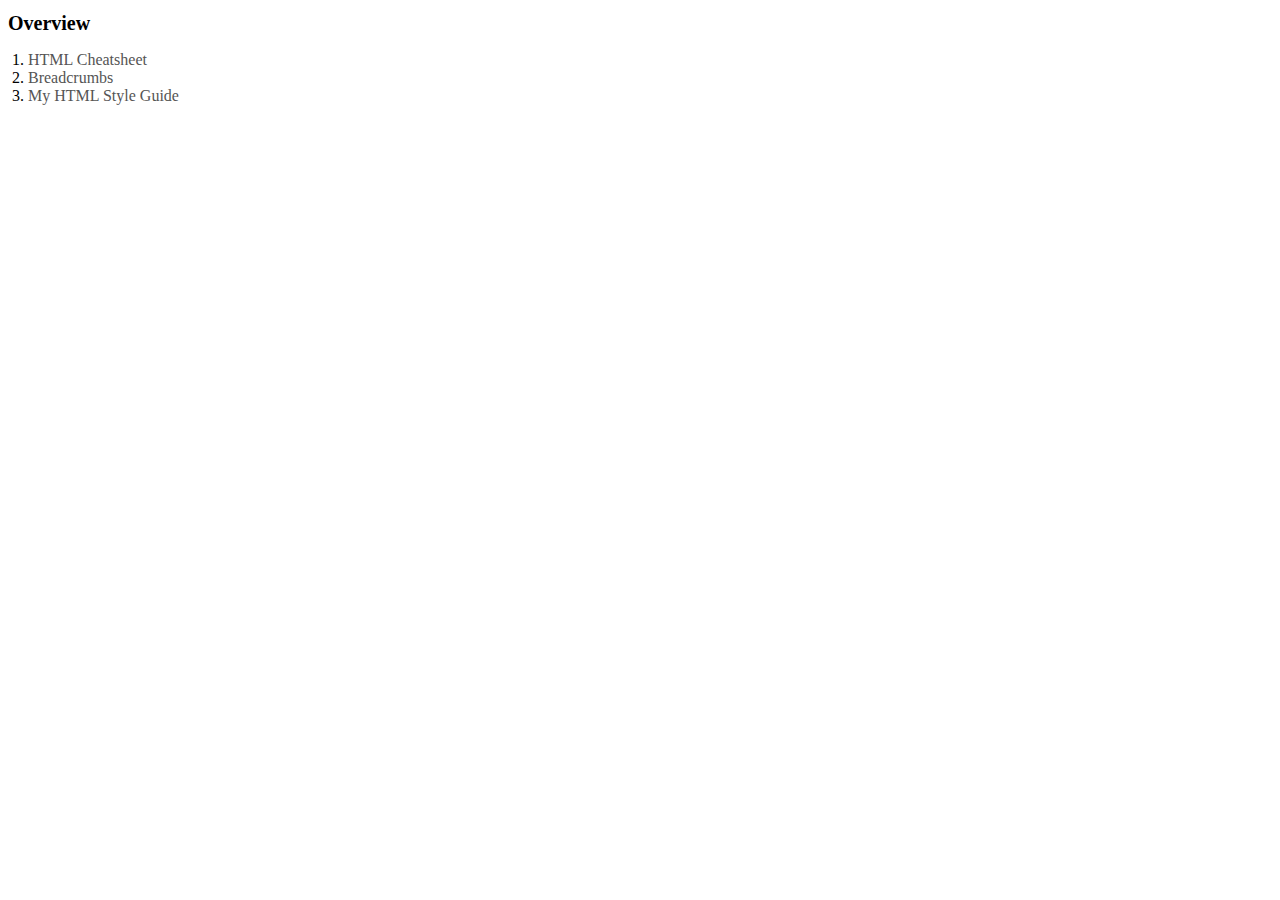
<file: index.html>
<html>
  <head>
    <link rel="stylesheet" href="resources\css\stylesheet.css" type="text/css">
  </head>
  <body>

    <h1>Overview</h1>
    <ol class="contents">
      <li class="content"><a href="cheatsheet.html">HTML Cheatsheet</a></li>
      <li class="content"><a href="breadcrumbs.html">Breadcrumbs</a></li>
      <li class="content"><a href="styleguide.html">My HTML Style Guide</a></li>

    </ol>


  </body>
</file>
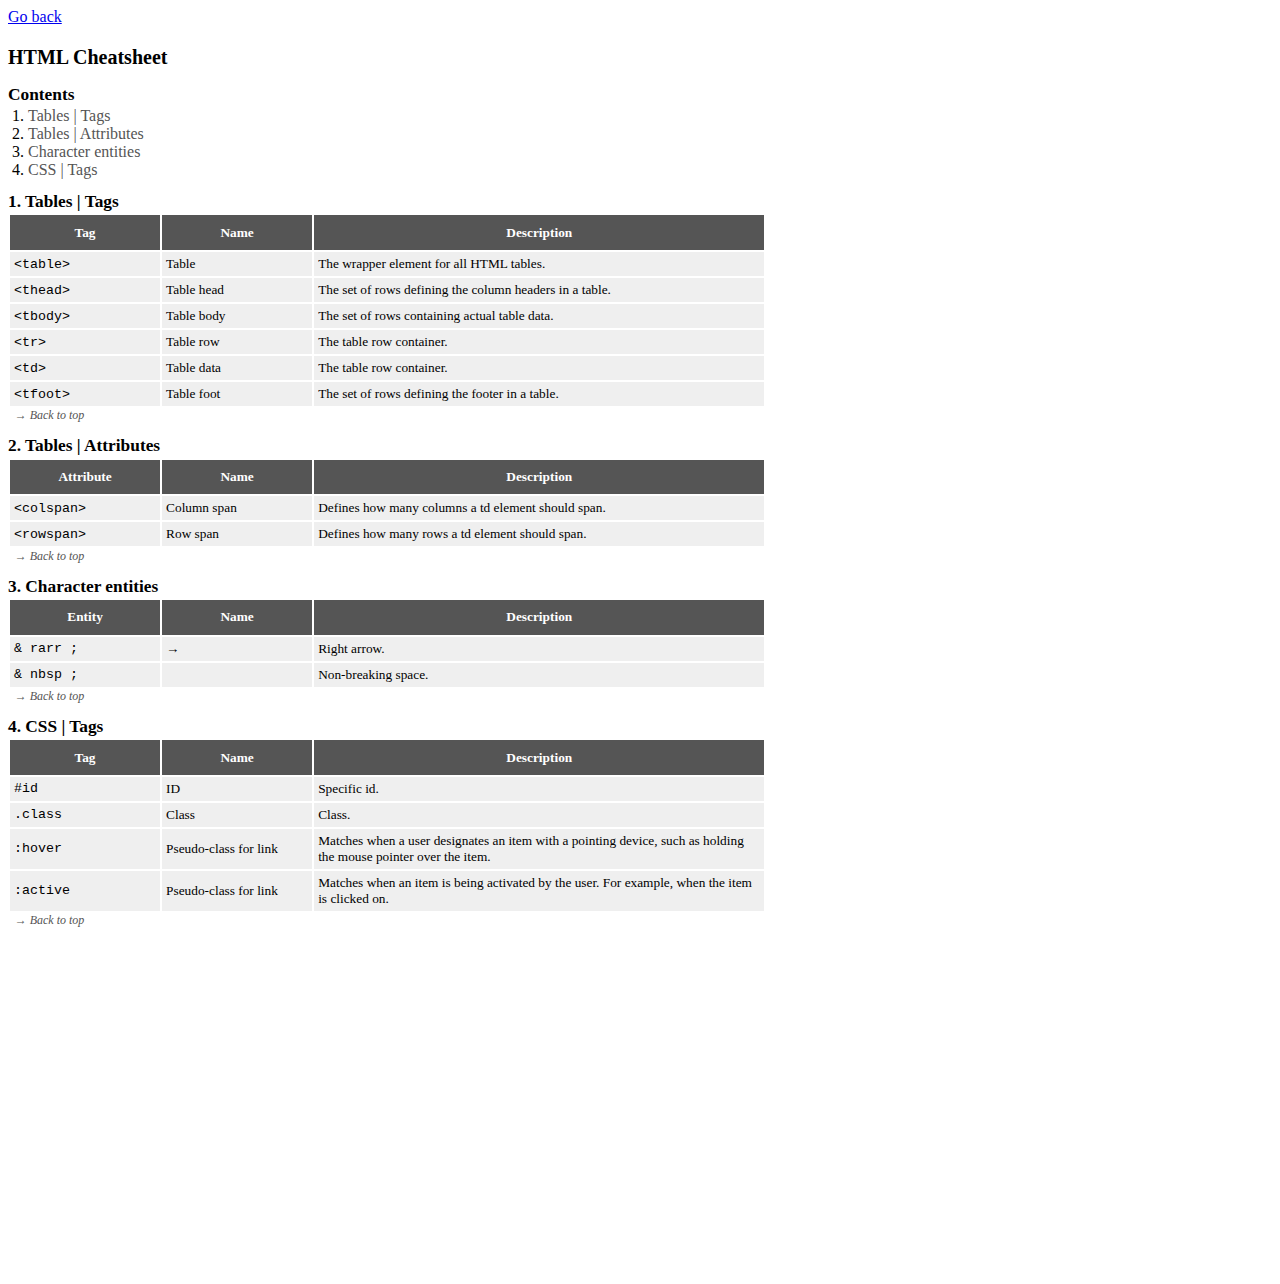
<file: cheatsheet.html>
<html>
  <head>
    <link rel="stylesheet" href="resources\css\stylesheet.css" type="text/css">
  </head>
  <body>
    <p><a href="index.html">Go back</a></p>

    <h1>HTML Cheatsheet</h1>

    <h2><a id="top">Contents</a></h2>
    <ol class="contents">
      <li class="content"><a href="#table-tags">Tables | Tags</a></li>
      <li class="content"><a href="#table-attributes">Tables | Attributes</a></li>
      <li class="content"><a href="#character-entities">Character entities</a></li>
      <li class="content"><a href="#css-tags">CSS | Tags</a></li>
    </ol>

    <h2><a id="table-tags">1. Tables | Tags</a></h2>
    <table>
      <thead>
        <th class="id">Tag</th>
        <th class="name">Name</th>
        <th class="description">Description</th>
      </thead>
      <tbody>
        <tr>
          <td class="code">&lt;table&gt;</td>
          <td>Table</td>
          <td>The wrapper element for all HTML tables.</td>
        </tr>
         <tr>
          <td class="code">&lt;thead&gt;</td>
          <td>Table head</td>
          <td>The set of rows defining the column headers in a table.</td>
        </tr>
         <tr>
          <td class="code">&lt;tbody&gt;</td>
          <td>Table body</td>
          <td>The set of rows containing actual table data.</td>
        </tr>
         <tr>
          <td class="code">&lt;tr&gt;</td>
          <td>Table row</td>
          <td>The table row container.</td>
        </tr>
         <tr>
          <td class="code">&lt;td&gt;</td>
          <td>Table data</td>
          <td>The table row container.</td>
        </tr>
        <tr>
          <td class="code">&lt;tfoot&gt;</td>
          <td>Table foot</td>
          <td>The set of rows defining the footer in a table.</td>
        </tr>
      </tbody>
    </table>

    <span class="top"><a href="#top">&rarr;&nbsp;Back to top</a></span>

    <h2><a id="table-attributes">2. Tables | Attributes</a></h2>
    <table>
      <thead>
        <th class="id">Attribute</th>
        <th class="name">Name</th>
        <th class="description">Description</th>
      </thead>
      <tbody>
        <tr>
          <td class="code">&lt;colspan&gt;</td>
          <td>Column span</td>
          <td>Defines how many columns a td element should span.</td>
        </tr>
        <tr>
          <td class="code">&lt;rowspan&gt;</td>
          <td>Row span</td>
          <td>Defines how many rows a td element should span.</td>
        </tr>
      </tbody>
    </table>

    <span class="top"><a href="#top">&rarr;&nbsp;Back to top</a></span>

    <h2><a id="character-entities">3. Character entities</a></h2>
    <table>
      <thead>
        <th class="id">Entity</th>
        <th class="name">Name</th>
        <th class="description">Description</th>
      </thead>
      <tbody>
        <tr>
          <td class="code">& rarr ;</td>
          <td>&rarr;</td>
          <td>Right arrow.</td>
        </tr>
        <tr>
          <td class="code">& nbsp ;</td>
          <td>&nbsp;</td>
          <td>Non-breaking space.</td>
        </tr>
      </tbody>
    </table>

    <span class="top"><a href="#top">&rarr;&nbsp;Back to top</a></span>

    <h2><a id="css-tags">4. CSS | Tags</a></h2>
    <table>
      <thead>
        <th class="id">Tag</th>
        <th class="name">Name</th>
        <th class="description">Description</th>
      </thead>
      <tbody>
        <tr>
          <td class="code">#id</td>
          <td>ID</td>
          <td>Specific id.</td>
        </tr>
        <tr>
          <td class="code">.class</td>
          <td>Class</td>
          <td>Class.</td>
        </tr>
        <tr>
          <td class="code">:hover</td>
          <td>Pseudo-class for link </td>
          <td>Matches when a user designates an item with a pointing device, such as holding the mouse pointer over the item.</td>
        </tr>
        <tr>
          <td class="code">:active</td>
          <td>Pseudo-class for link </td>
          <td>Matches when an item is being activated by the user. For example, when the item is clicked on.</td>
        </tr>
      </tbody>
    </table>

    <span class="top"><a href="#top">&rarr;&nbsp;Back to top</a></span>
    <p>&nbsp;</p>
    <p>&nbsp;</p>
    <p>&nbsp;</p>
    <p>&nbsp;</p>
    <p>&nbsp;</p>
    <p>&nbsp;</p>
    <p>&nbsp;</p>
    <p>&nbsp;</p>
    <p>&nbsp;</p>
    <p>&nbsp;</p>

  </body>
</file>
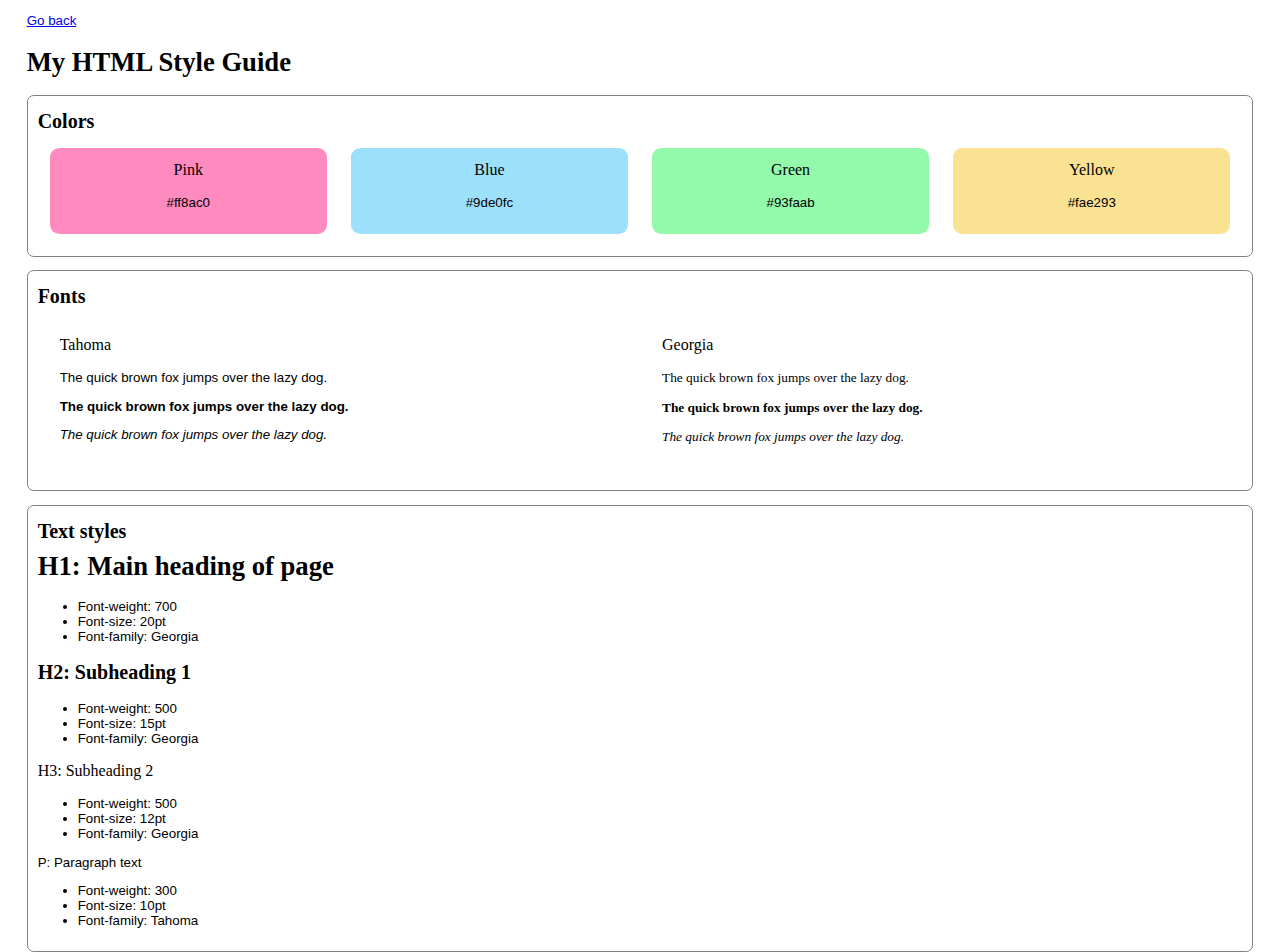
<file: styleguide.html>
<!DOCTYPE html>
<html lang="en">
<head>
    <meta charset="UTF-8">
    <meta name="viewport" content="width=device-width, initial-scale=1.0">
    <title>My HTML Style Guide</title>
    <link rel="stylesheet" href="resources\css\styleguide.css">
</head>
<body>
    <p><a href="index.html">Go back</a></p>
    
    <h1>My HTML Style Guide</h1>

        <div class="box">
            <h2>Colors</h2>
            
            <div id="colors">
                <div class="panel pink">
                    <h3>Pink</h3>
                    <p>#ff8ac0</p>
                </div>
                <div class="panel blue">
                    <h3>Blue</h3>
                    <p>#9de0fc</p>
                </div>
                <div class="panel green">
                    <h3>Green</h3>
                    <p>#93faab</p>
                </div>
                <div class="panel yellow">
                    <h3>Yellow</h3>
                    <p>#fae293</p>
                </div>
            </div>

        </div>

        <div class="box">
            <h2>Fonts</h2>
            
            <div id="fonts">
                <div class="panel">
                    <h3>Tahoma</h3>
                    <p class="tahoma">The quick brown fox jumps over the lazy dog.</p>
                    <p class="bold tahoma">The quick brown fox jumps over the lazy dog.</p>
                    <p class="italic tahoma">The quick brown fox jumps over the lazy dog.</p>
                </div>
                <div class="panel">
                    <h3>Georgia</h3>
                    <p class="georgia">The quick brown fox jumps over the lazy dog.</p>
                    <p class="bold georgia">The quick brown fox jumps over the lazy dog.</p>
                    <p class="italic georgia">The quick brown fox jumps over the lazy dog.</p>
                </div>
            </div>
        </div>

        <div class="box">
            <h2>Text styles</h2>
            
            <div id="styles">
                    <h1>H1: Main heading of page</h1>
                    <ul>
                        <li>Font-weight: 700</li>
                        <li>Font-size: 20pt</li>
                        <li>Font-family: Georgia</li>
                    </ul>

                    <h2>H2: Subheading 1</h2>
                    <ul>
                        <li>Font-weight: 500</li>
                        <li>Font-size: 15pt</li>
                        <li>Font-family: Georgia</li>
                    </ul>

                    <h3>H3: Subheading 2</h3>
                    <ul>
                        <li>Font-weight: 500</li>
                        <li>Font-size: 12pt</li>
                        <li>Font-family: Georgia</li>
                    </ul>

                    <p>P: Paragraph text</p>
                    <ul>
                        <li>Font-weight: 300</li>
                        <li>Font-size: 10pt</li>
                        <li>Font-family: Tahoma</li>
                    </ul>
                   
                </div>
            </div>
        </div>
            


</body>
</html>
</file>
